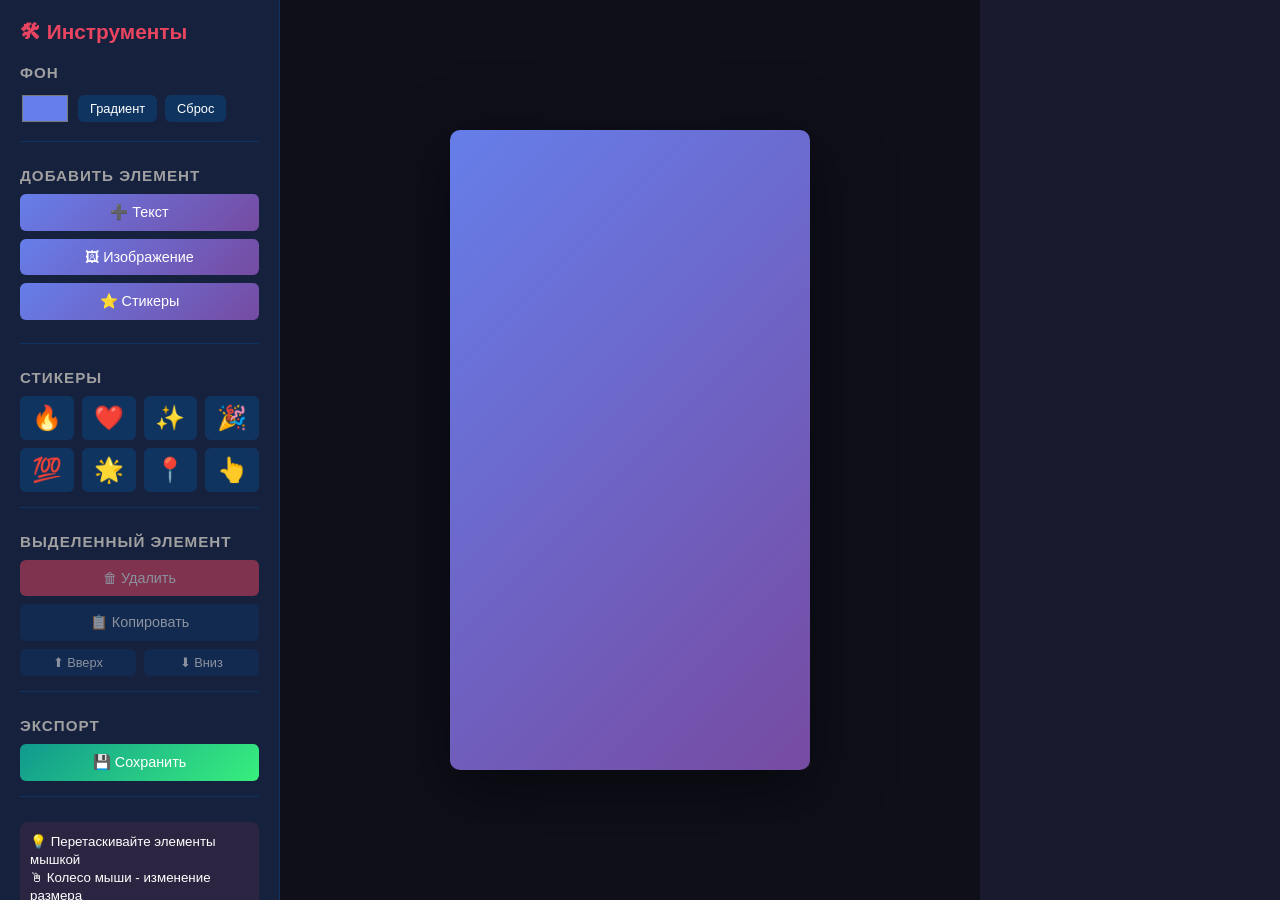
<file: instagram-story-builder/index.html>
<!DOCTYPE html>
<html lang="ru">
<head>
    <meta charset="UTF-8">
    <meta name="viewport" content="width=device-width, initial-scale=1.0">
    <title>Конструктор Instagram Stories</title>
    <link rel="stylesheet" href="styles.css">
</head>
<body>
    <div class="app-container">
        <!-- Панель инструментов -->
        <aside class="toolbar">
            <h2>🛠 Инструменты</h2>
            
            <div class="tool-section">
                <h3>Фон</h3>
                <div class="color-picker-group">
                    <input type="color" id="bgColor" value="#667eea" title="Цвет фона">
                    <button id="gradientBtn" class="btn-small">Градиент</button>
                    <button id="resetBgBtn" class="btn-small">Сброс</button>
                </div>
            </div>

            <div class="tool-section">
                <h3>Добавить элемент</h3>
                <button id="addTextBtn" class="btn-primary">➕ Текст</button>
                <button id="addImageBtn" class="btn-primary">🖼 Изображение</button>
                <button id="addStickerBtn" class="btn-primary">⭐ Стикеры</button>
                <input type="file" id="imageUpload" accept="image/*" style="display: none;">
            </div>

            <div class="tool-section">
                <h3>Стикеры</h3>
                <div class="sticker-grid">
                    <button class="sticker-btn" data-sticker="🔥">🔥</button>
                    <button class="sticker-btn" data-sticker="❤️">❤️</button>
                    <button class="sticker-btn" data-sticker="✨">✨</button>
                    <button class="sticker-btn" data-sticker="🎉">🎉</button>
                    <button class="sticker-btn" data-sticker="💯">💯</button>
                    <button class="sticker-btn" data-sticker="🌟">🌟</button>
                    <button class="sticker-btn" data-sticker="📍">📍</button>
                    <button class="sticker-btn" data-sticker="👆">👆</button>
                </div>
            </div>

            <div class="tool-section">
                <h3>Выделенный элемент</h3>
                <button id="deleteElementBtn" class="btn-danger" disabled>🗑 Удалить</button>
                <button id="duplicateElementBtn" class="btn-secondary" disabled>📋 Копировать</button>
                <div class="layer-controls">
                    <button id="bringForwardBtn" class="btn-small" disabled>⬆ Вверх</button>
                    <button id="sendBackwardBtn" class="btn-small" disabled>⬇ Вниз</button>
                </div>
            </div>

            <div class="tool-section">
                <h3>Экспорт</h3>
                <button id="exportBtn" class="btn-success">💾 Сохранить</button>
            </div>

            <div class="tool-section info">
                <p><small>💡 Перетаскивайте элементы мышкой<br>🖱 Колесо мыши - изменение размера</small></p>
            </div>
        </aside>

        <!-- Рабочая область -->
        <main class="workspace">
            <div class="canvas-container">
                <div id="storyCanvas" class="story-canvas">
                    <!-- Элементы будут добавляться сюда -->
                </div>
            </div>
        </main>

        <!-- Панель свойств -->
        <aside class="properties-panel" id="propertiesPanel" style="display: none;">
            <h2>⚙ Свойства</h2>
            
            <div class="property-group" id="textProperties">
                <h3>Текст</h3>
                <textarea id="textContent" rows="3" placeholder="Введите текст..."></textarea>
                <div class="control-row">
                    <label>Шрифт:</label>
                    <select id="fontFamily">
                        <option value="Arial">Arial</option>
                        <option value="Helvetica">Helvetica</option>
                        <option value="Times New Roman">Times New Roman</option>
                        <option value="Georgia">Georgia</option>
                        <option value="Verdana">Verdana</option>
                        <option value="Impact">Impact</option>
                        <option value="Comic Sans MS">Comic Sans MS</option>
                    </select>
                </div>
                <div class="control-row">
                    <label>Размер:</label>
                    <input type="range" id="fontSize" min="12" max="120" value="32">
                    <span id="fontSizeValue">32px</span>
                </div>
                <div class="control-row">
                    <label>Цвет:</label>
                    <input type="color" id="textColor" value="#ffffff">
                </div>
                <div class="control-row">
                    <label>Жирный:</label>
                    <input type="checkbox" id="fontWeight">
                </div>
                <div class="control-row">
                    <label>Курсив:</label>
                    <input type="checkbox" id="fontStyle">
                </div>
            </div>

            <div class="property-group" id="imageProperties">
                <h3>Изображение</h3>
                <div class="control-row">
                    <label>Прозрачность:</label>
                    <input type="range" id="imageOpacity" min="0" max="100" value="100">
                    <span id="opacityValue">100%</span>
                </div>
                <div class="control-row">
                    <label>Скругление:</label>
                    <input type="range" id="borderRadius" min="0" max="100" value="0">
                    <span id="radiusValue">0px</span>
                </div>
            </div>

            <div class="property-group" id="commonProperties">
                <h3>Общие</h3>
                <div class="control-row">
                    <label>Поворот:</label>
                    <input type="range" id="rotation" min="0" max="360" value="0">
                    <span id="rotationValue">0°</span>
                </div>
            </div>
        </aside>
    </div>

    <script src="app.js"></script>
</body>
</html>
</file>
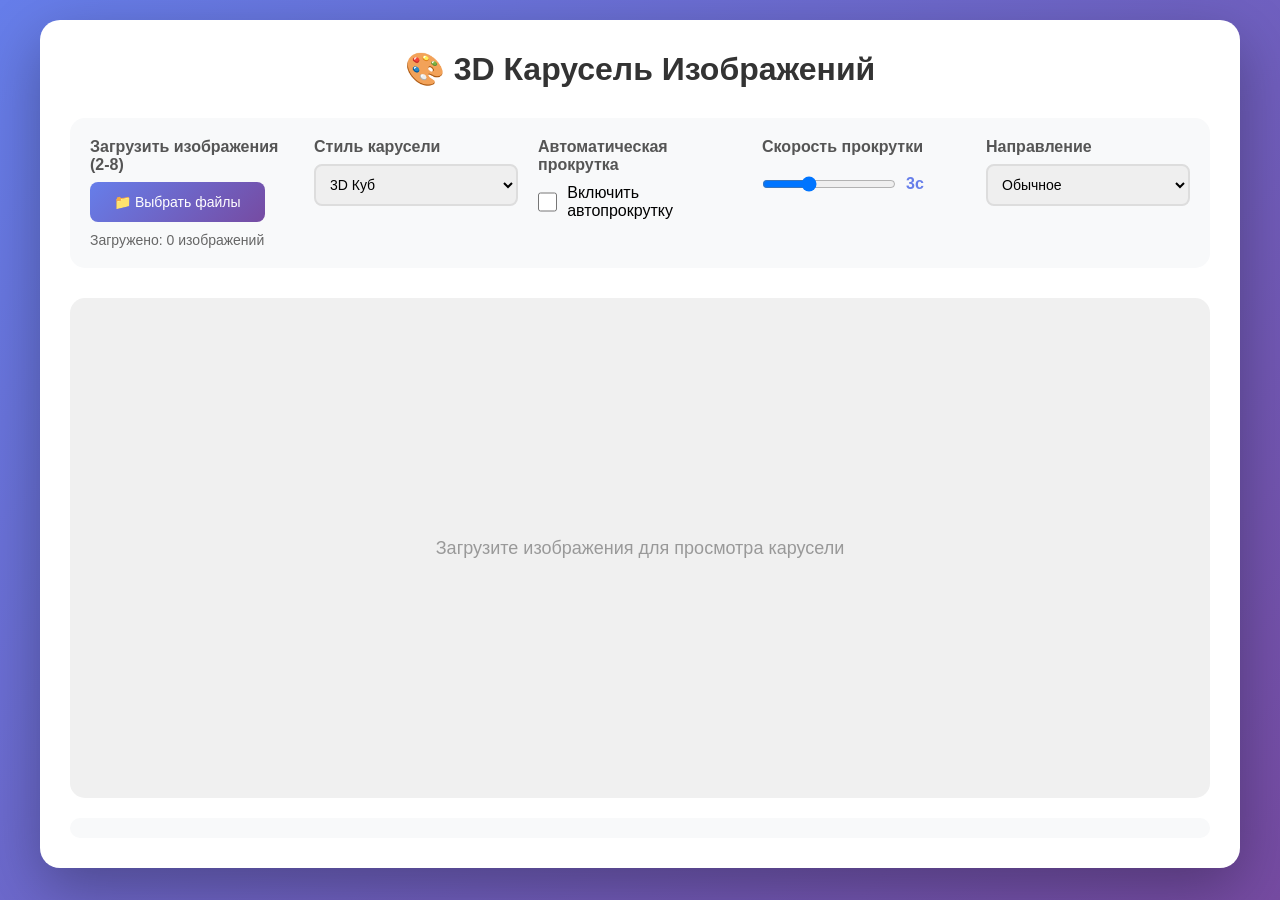
<file: carousel-3d.html>
<!DOCTYPE html>
<html lang="ru">
<head>
    <meta charset="UTF-8">
    <meta name="viewport" content="width=device-width, initial-scale=1.0">
    <title>3D Карусель - Куб и Труба</title>
    <style>
        * {
            margin: 0;
            padding: 0;
            box-sizing: border-box;
        }

        body {
            font-family: 'Segoe UI', Tahoma, Geneva, Verdana, sans-serif;
            background: linear-gradient(135deg, #667eea 0%, #764ba2 100%);
            min-height: 100vh;
            padding: 20px;
        }

        .container {
            max-width: 1200px;
            margin: 0 auto;
            background: white;
            border-radius: 20px;
            padding: 30px;
            box-shadow: 0 20px 60px rgba(0,0,0,0.3);
        }

        h1 {
            text-align: center;
            color: #333;
            margin-bottom: 30px;
            font-size: 2em;
        }

        .controls {
            display: flex;
            flex-wrap: wrap;
            gap: 20px;
            margin-bottom: 30px;
            padding: 20px;
            background: #f8f9fa;
            border-radius: 15px;
        }

        .control-group {
            flex: 1;
            min-width: 200px;
        }

        .control-group label {
            display: block;
            margin-bottom: 8px;
            font-weight: 600;
            color: #555;
        }

        .upload-btn {
            display: inline-block;
            padding: 12px 24px;
            background: linear-gradient(135deg, #667eea 0%, #764ba2 100%);
            color: white;
            border: none;
            border-radius: 8px;
            cursor: pointer;
            font-size: 14px;
            transition: transform 0.2s, box-shadow 0.2s;
        }

        .upload-btn:hover {
            transform: translateY(-2px);
            box-shadow: 0 5px 15px rgba(102, 126, 234, 0.4);
        }

        #imageInput {
            display: none;
        }

        .image-count {
            margin-top: 10px;
            color: #666;
            font-size: 14px;
        }

        select, input[type="range"] {
            width: 100%;
            padding: 10px;
            border: 2px solid #ddd;
            border-radius: 8px;
            font-size: 14px;
            transition: border-color 0.3s;
        }

        select:focus, input[type="range"]:focus {
            outline: none;
            border-color: #667eea;
        }

        .checkbox-group {
            display: flex;
            align-items: center;
            gap: 10px;
            margin-top: 10px;
        }

        .checkbox-group input[type="checkbox"] {
            width: 20px;
            height: 20px;
            cursor: pointer;
        }

        .carousel-container {
            position: relative;
            height: 500px;
            perspective: 1200px;
            overflow: hidden;
            border-radius: 15px;
            background: #f0f0f0;
            display: flex;
            align-items: center;
            justify-content: center;
        }

        .carousel-wrapper {
            position: relative;
            width: 100%;
            height: 100%;
            display: flex;
            align-items: center;
            justify-content: center;
        }

        /* Cube Style */
        .carousel-cube {
            position: relative;
            width: 300px;
            height: 400px;
            transform-style: preserve-3d;
            transition: transform 0.8s cubic-bezier(0.4, 0, 0.2, 1);
        }

        .carousel-cube .slide {
            position: absolute;
            width: 300px;
            height: 400px;
            left: 0;
            top: 0;
            transform-style: preserve-3d;
            backface-visibility: visible;
            box-shadow: 0 10px 30px rgba(0,0,0,0.3);
            border-radius: 10px;
            overflow: hidden;
        }

        .carousel-cube .slide img {
            width: 100%;
            height: 100%;
            object-fit: cover;
            border-radius: 10px;
        }

        /* Tube/Pipe Style */
        .carousel-tube {
            position: relative;
            width: 100%;
            height: 400px;
            transform-style: preserve-3d;
            transition: transform 0.8s cubic-bezier(0.4, 0, 0.2, 1);
        }

        .carousel-tube .slide {
            position: absolute;
            width: 280px;
            height: 380px;
            left: 50%;
            top: 50%;
            margin-left: -140px;
            margin-top: -190px;
            transform-style: preserve-3d;
            backface-visibility: hidden;
            box-shadow: 0 10px 30px rgba(0,0,0,0.3);
            border-radius: 10px;
            overflow: hidden;
        }

        .carousel-tube .slide img {
            width: 100%;
            height: 100%;
            object-fit: cover;
            border-radius: 10px;
        }

        .nav-btn {
            position: absolute;
            top: 50%;
            transform: translateY(-50%);
            width: 50px;
            height: 50px;
            background: rgba(255,255,255,0.9);
            border: none;
            border-radius: 50%;
            cursor: pointer;
            font-size: 24px;
            color: #667eea;
            transition: all 0.3s;
            z-index: 100;
            box-shadow: 0 5px 15px rgba(0,0,0,0.2);
        }

        .nav-btn:hover {
            background: white;
            transform: translateY(-50%) scale(1.1);
            box-shadow: 0 8px 20px rgba(0,0,0,0.3);
        }

        .nav-btn.prev {
            left: 20px;
        }

        .nav-btn.next {
            right: 20px;
        }

        .indicators {
            position: absolute;
            bottom: 20px;
            left: 50%;
            transform: translateX(-50%);
            display: flex;
            gap: 10px;
            z-index: 100;
        }

        .indicator {
            width: 12px;
            height: 12px;
            border-radius: 50%;
            background: rgba(255,255,255,0.5);
            cursor: pointer;
            transition: all 0.3s;
        }

        .indicator.active {
            background: #667eea;
            transform: scale(1.2);
        }

        .thumbnails {
            display: flex;
            gap: 10px;
            margin-top: 20px;
            overflow-x: auto;
            padding: 10px;
            background: #f8f9fa;
            border-radius: 10px;
        }

        .thumbnail {
            width: 80px;
            height: 80px;
            border-radius: 8px;
            cursor: pointer;
            transition: all 0.3s;
            border: 3px solid transparent;
            object-fit: cover;
            flex-shrink: 0;
        }

        .thumbnail:hover {
            transform: scale(1.05);
        }

        .thumbnail.active {
            border-color: #667eea;
            transform: scale(1.1);
        }

        .speed-control {
            display: flex;
            align-items: center;
            gap: 10px;
        }

        .speed-value {
            min-width: 60px;
            font-weight: 600;
            color: #667eea;
        }

        .empty-state {
            text-align: center;
            color: #999;
            font-size: 18px;
            padding: 50px;
        }

        @media (max-width: 768px) {
            .carousel-cube,
            .carousel-cube .slide {
                width: 250px;
                height: 350px;
            }
            
            .carousel-tube .slide {
                width: 230px;
                height: 330px;
                margin-left: -115px;
                margin-top: -165px;
            }
            
            .carousel-container {
                height: 450px;
            }
        }
    </style>
</head>
<body>
    <div class="container">
        <h1>🎨 3D Карусель Изображений</h1>
        
        <div class="controls">
            <div class="control-group">
                <label>Загрузить изображения (2-8)</label>
                <button class="upload-btn" onclick="document.getElementById('imageInput').click()">
                    📁 Выбрать файлы
                </button>
                <input type="file" id="imageInput" multiple accept="image/*" onchange="handleImageUpload(event)">
                <div class="image-count" id="imageCount">Загружено: 0 изображений</div>
            </div>

            <div class="control-group">
                <label>Стиль карусели</label>
                <select id="carouselStyle" onchange="updateCarousel()">
                    <option value="cube">3D Куб</option>
                    <option value="tube">Труба/Цилиндр</option>
                </select>
            </div>

            <div class="control-group">
                <label>Автоматическая прокрутка</label>
                <div class="checkbox-group">
                    <input type="checkbox" id="autoScroll" onchange="toggleAutoScroll()">
                    <span>Включить автопрокрутку</span>
                </div>
            </div>

            <div class="control-group">
                <label>Скорость прокрутки</label>
                <div class="speed-control">
                    <input type="range" id="scrollSpeed" min="1000" max="8000" value="3000" step="500" onchange="updateSpeed()">
                    <span class="speed-value" id="speedValue">3с</span>
                </div>
            </div>

            <div class="control-group">
                <label>Направление</label>
                <select id="scrollDirection" onchange="updateCarousel()">
                    <option value="normal">Обычное</option>
                    <option value="reverse">Обратное</option>
                </select>
            </div>
        </div>

        <div class="carousel-container" id="carouselContainer">
            <div class="empty-state" id="emptyState">
                Загрузите изображения для просмотра карусели
            </div>
            <div class="carousel-wrapper" id="carouselWrapper" style="display: none;">
                <button class="nav-btn prev" onclick="navigate(-1)">❮</button>
                <div id="carousel"></div>
                <button class="nav-btn next" onclick="navigate(1)">❯</button>
                <div class="indicators" id="indicators"></div>
            </div>
        </div>

        <div class="thumbnails" id="thumbnails"></div>
    </div>

    <script>
        let images = [];
        let currentIndex = 0;
        let autoScrollInterval = null;
        let currentStyle = 'cube';
        let isPaused = false;

        function handleImageUpload(event) {
            const files = Array.from(event.target.files).slice(0, 8);
            
            if (files.length < 2) {
                alert('Пожалуйста, загрузите минимум 2 изображения');
                return;
            }

            images = [];
            const promises = files.map(file => {
                return new Promise((resolve) => {
                    const reader = new FileReader();
                    reader.onload = (e) => {
                        resolve(e.target.result);
                    };
                    reader.readAsDataURL(file);
                });
            });

            Promise.all(promises).then(loadedImages => {
                images = loadedImages;
                document.getElementById('imageCount').textContent = `Загружено: ${images.length} изображений`;
                document.getElementById('emptyState').style.display = 'none';
                document.getElementById('carouselWrapper').style.display = 'flex';
                updateCarousel();
                createThumbnails();
            });
        }

        function createThumbnails() {
            const thumbnailsContainer = document.getElementById('thumbnails');
            thumbnailsContainer.innerHTML = '';
            
            images.forEach((img, index) => {
                const thumbnail = document.createElement('img');
                thumbnail.src = img;
                thumbnail.className = 'thumbnail' + (index === currentIndex ? ' active' : '');
                thumbnail.onclick = () => goToSlide(index);
                thumbnailsContainer.appendChild(thumbnail);
            });
        }

        function updateThumbnails() {
            const thumbnails = document.querySelectorAll('.thumbnail');
            thumbnails.forEach((thumb, index) => {
                thumb.classList.toggle('active', index === currentIndex);
            });
        }

        function updateCarousel() {
            if (images.length === 0) return;

            currentStyle = document.getElementById('carouselStyle').value;
            const direction = document.getElementById('scrollDirection').value;
            const carousel = document.getElementById('carousel');
            const indicators = document.getElementById('indicators');
            
            // Clear previous content
            carousel.innerHTML = '';
            indicators.innerHTML = '';
            
            // Create slides based on style
            if (currentStyle === 'cube') {
                createCube(carousel);
            } else if (currentStyle === 'tube') {
                createTube(carousel);
            }
            
            // Create indicators
            images.forEach((_, index) => {
                const indicator = document.createElement('div');
                indicator.className = 'indicator' + (index === currentIndex ? ' active' : '');
                indicator.onclick = () => goToSlide(index);
                indicators.appendChild(indicator);
            });
            
            updateIndicators();
            applyTransform();
        }

        function createCube(carousel) {
            carousel.className = 'carousel-cube';
            const angleStep = 360 / images.length;
            
            images.forEach((img, index) => {
                const slide = document.createElement('div');
                slide.className = 'slide';
                
                const rotationY = angleStep * index;
                const translateZ = Math.round(300 / (2 * Math.tan(Math.PI / images.length)));
                
                slide.style.transform = `rotateY(${rotationY}deg) translateZ(${translateZ}px)`;
                
                const image = document.createElement('img');
                image.src = img;
                slide.appendChild(image);
                
                carousel.appendChild(slide);
            });
        }

        function createTube(carousel) {
            carousel.className = 'carousel-tube';
            const angleStep = 360 / images.length;
            const radius = 500; // Fixed radius for tube effect
            
            images.forEach((img, index) => {
                const slide = document.createElement('div');
                slide.className = 'slide';
                
                const rotationY = angleStep * index;
                
                slide.style.transform = `rotateY(${rotationY}deg) translateZ(${radius}px)`;
                
                const image = document.createElement('img');
                image.src = img;
                slide.appendChild(image);
                
                carousel.appendChild(slide);
            });
        }

        function applyTransform() {
            const carousel = document.getElementById('carousel');
            const direction = document.getElementById('scrollDirection').value;
            const angleStep = 360 / images.length;
            
            if (currentStyle === 'cube') {
                const rotateAngle = -currentIndex * angleStep;
                carousel.style.transform = `rotateY(${rotateAngle}deg)`;
            } else if (currentStyle === 'tube') {
                const rotateAngle = -currentIndex * angleStep;
                carousel.style.transform = `rotateY(${rotateAngle}deg)`;
            }
        }

        function updateIndicators() {
            const indicators = document.querySelectorAll('.indicator');
            indicators.forEach((indicator, index) => {
                indicator.classList.toggle('active', index === currentIndex);
            });
        }

        function navigate(direction) {
            if (images.length === 0) return;
            
            currentIndex += direction;
            
            if (currentIndex >= images.length) {
                currentIndex = 0;
            } else if (currentIndex < 0) {
                currentIndex = images.length - 1;
            }
            
            applyTransform();
            updateIndicators();
            updateThumbnails();
        }

        function goToSlide(index) {
            currentIndex = index;
            applyTransform();
            updateIndicators();
            updateThumbnails();
        }

        function toggleAutoScroll() {
            const autoScroll = document.getElementById('autoScroll').checked;
            
            if (autoScroll) {
                startAutoScroll();
            } else {
                stopAutoScroll();
            }
        }

        function startAutoScroll() {
            stopAutoScroll();
            
            const speed = parseInt(document.getElementById('scrollSpeed').value);
            const direction = document.getElementById('scrollDirection').value;
            const step = direction === 'reverse' ? -1 : 1;
            
            autoScrollInterval = setInterval(() => {
                if (!isPaused) {
                    navigate(step);
                }
            }, speed);
        }

        function stopAutoScroll() {
            if (autoScrollInterval) {
                clearInterval(autoScrollInterval);
                autoScrollInterval = null;
            }
        }

        function updateSpeed() {
            const speed = document.getElementById('scrollSpeed').value;
            document.getElementById('speedValue').textContent = (speed / 1000) + 'с';
            
            if (document.getElementById('autoScroll').checked) {
                startAutoScroll();
            }
        }

        // Pause on hover
        document.getElementById('carouselContainer').addEventListener('mouseenter', () => {
            isPaused = true;
        });

        document.getElementById('carouselContainer').addEventListener('mouseleave', () => {
            isPaused = false;
        });

        // Keyboard navigation
        document.addEventListener('keydown', (e) => {
            if (e.key === 'ArrowLeft') {
                navigate(-1);
            } else if (e.key === 'ArrowRight') {
                navigate(1);
            }
        });

        // Initialize with some demo functionality
        console.log('3D Carousel Ready! Upload 2-8 images to get started.');
    </script>
</body>
</html>
</file>
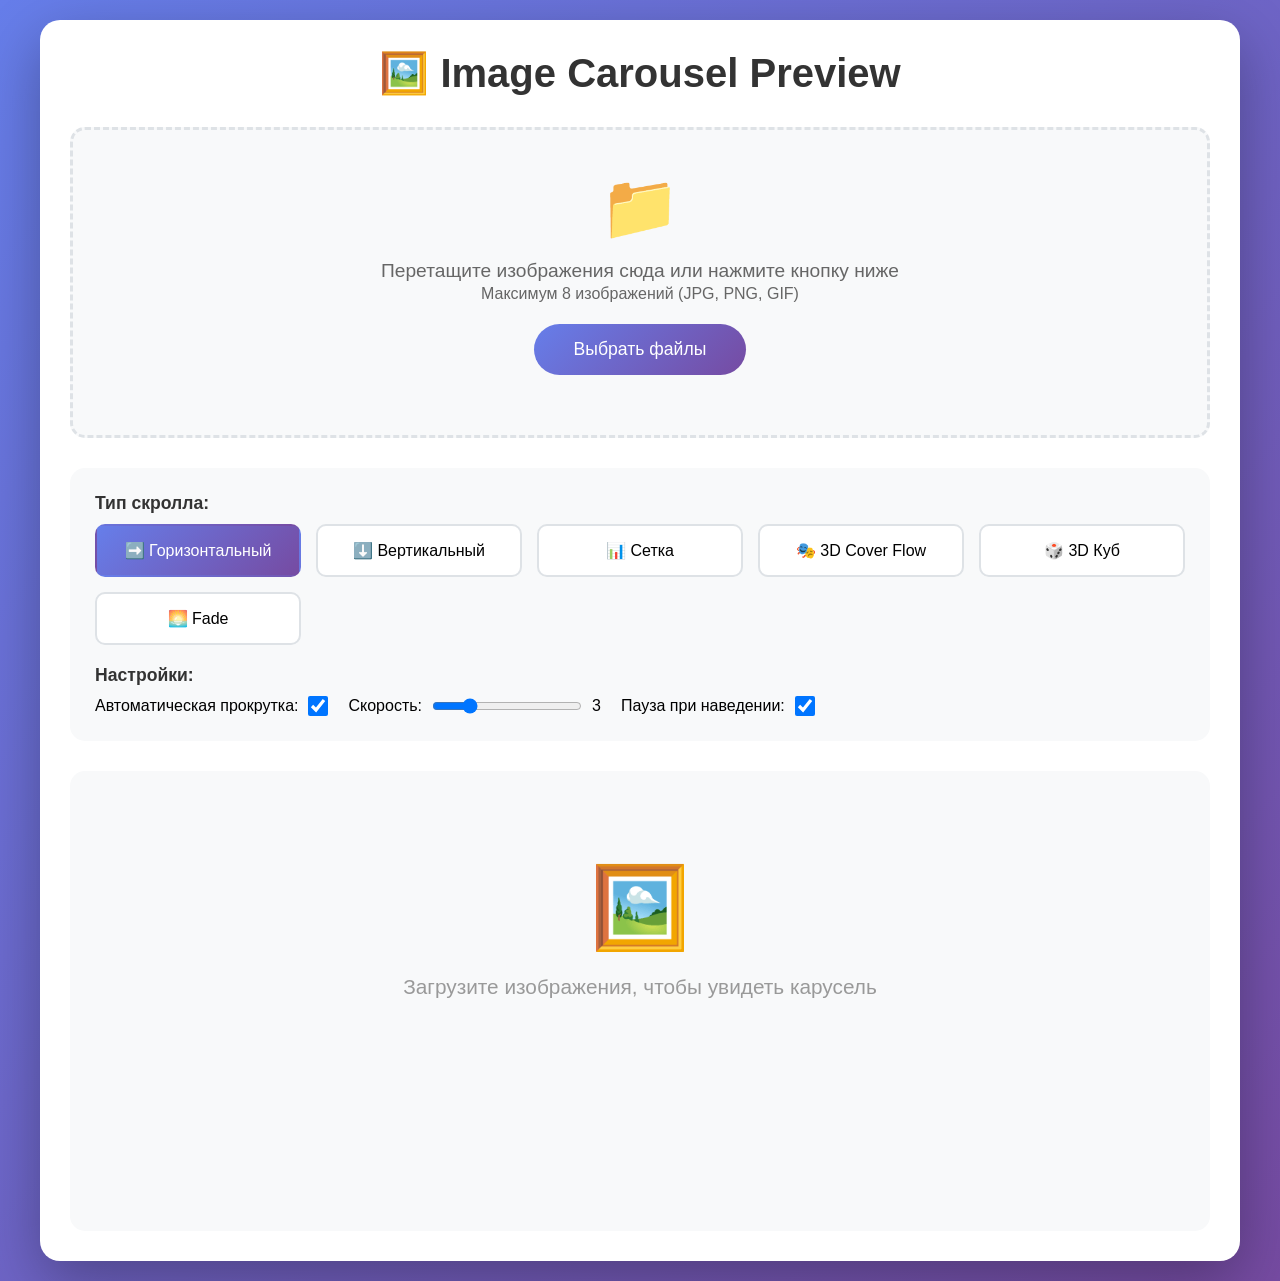
<file: carousel.html>
<!DOCTYPE html>
<html lang="ru">
<head>
    <meta charset="UTF-8">
    <meta name="viewport" content="width=device-width, initial-scale=1.0">
    <title>Image Carousel Preview</title>
    <style>
        * {
            margin: 0;
            padding: 0;
            box-sizing: border-box;
        }

        body {
            font-family: 'Segoe UI', Tahoma, Geneva, Verdana, sans-serif;
            background: linear-gradient(135deg, #667eea 0%, #764ba2 100%);
            min-height: 100vh;
            padding: 20px;
        }

        .container {
            max-width: 1200px;
            margin: 0 auto;
            background: white;
            border-radius: 20px;
            padding: 30px;
            box-shadow: 0 20px 60px rgba(0,0,0,0.3);
        }

        h1 {
            text-align: center;
            color: #333;
            margin-bottom: 30px;
            font-size: 2.5em;
        }

        .upload-section {
            background: #f8f9fa;
            border: 3px dashed #dee2e6;
            border-radius: 15px;
            padding: 40px;
            text-align: center;
            margin-bottom: 30px;
            transition: all 0.3s ease;
        }

        .upload-section:hover {
            border-color: #667eea;
            background: #f0f2ff;
        }

        .upload-section.dragover {
            border-color: #764ba2;
            background: #e8ebff;
            transform: scale(1.02);
        }

        .upload-icon {
            font-size: 4em;
            margin-bottom: 15px;
        }

        .upload-text {
            font-size: 1.2em;
            color: #666;
            margin-bottom: 20px;
        }

        #fileInput {
            display: none;
        }

        .upload-btn {
            background: linear-gradient(135deg, #667eea 0%, #764ba2 100%);
            color: white;
            border: none;
            padding: 15px 40px;
            font-size: 1.1em;
            border-radius: 50px;
            cursor: pointer;
            transition: transform 0.3s ease, box-shadow 0.3s ease;
        }

        .upload-btn:hover {
            transform: translateY(-2px);
            box-shadow: 0 10px 30px rgba(102, 126, 234, 0.4);
        }

        .image-preview {
            display: grid;
            grid-template-columns: repeat(auto-fill, minmax(150px, 1fr));
            gap: 15px;
            margin-top: 20px;
        }

        .preview-item {
            position: relative;
            border-radius: 10px;
            overflow: hidden;
            aspect-ratio: 1;
            box-shadow: 0 5px 15px rgba(0,0,0,0.2);
        }

        .preview-item img {
            width: 100%;
            height: 100%;
            object-fit: cover;
        }

        .remove-btn {
            position: absolute;
            top: 5px;
            right: 5px;
            background: rgba(255, 0, 0, 0.8);
            color: white;
            border: none;
            width: 30px;
            height: 30px;
            border-radius: 50%;
            cursor: pointer;
            font-size: 1.2em;
            display: flex;
            align-items: center;
            justify-content: center;
            transition: all 0.3s ease;
        }

        .remove-btn:hover {
            background: red;
            transform: scale(1.1);
        }

        .controls {
            background: #f8f9fa;
            border-radius: 15px;
            padding: 25px;
            margin-bottom: 30px;
        }

        .control-group {
            margin-bottom: 20px;
        }

        .control-group:last-child {
            margin-bottom: 0;
        }

        .control-label {
            font-weight: bold;
            color: #333;
            margin-bottom: 10px;
            display: block;
            font-size: 1.1em;
        }

        .scroll-options {
            display: grid;
            grid-template-columns: repeat(auto-fit, minmax(200px, 1fr));
            gap: 15px;
        }

        .option-btn {
            background: white;
            border: 2px solid #dee2e6;
            padding: 15px;
            border-radius: 10px;
            cursor: pointer;
            transition: all 0.3s ease;
            font-size: 1em;
            text-align: center;
        }

        .option-btn:hover {
            border-color: #667eea;
            transform: translateY(-2px);
        }

        .option-btn.active {
            background: linear-gradient(135deg, #667eea 0%, #764ba2 100%);
            color: white;
            border-color: transparent;
        }

        .settings-row {
            display: flex;
            gap: 20px;
            flex-wrap: wrap;
            align-items: center;
        }

        .setting-item {
            display: flex;
            align-items: center;
            gap: 10px;
        }

        .setting-item input[type="range"] {
            width: 150px;
        }

        .setting-item input[type="checkbox"] {
            width: 20px;
            height: 20px;
        }

        .carousel-container {
            background: #f8f9fa;
            border-radius: 15px;
            padding: 30px;
            overflow: hidden;
        }

        .carousel-wrapper {
            position: relative;
            width: 100%;
            height: 400px;
            overflow: hidden;
        }

        /* Horizontal Scroll */
        .carousel-horizontal {
            display: flex;
            gap: 20px;
            height: 100%;
            overflow-x: auto;
            scroll-behavior: smooth;
            scrollbar-width: thin;
            padding: 10px 0;
        }

        .carousel-horizontal::-webkit-scrollbar {
            height: 8px;
        }

        .carousel-horizontal::-webkit-scrollbar-track {
            background: #e0e0e0;
            border-radius: 10px;
        }

        .carousel-horizontal::-webkit-scrollbar-thumb {
            background: linear-gradient(135deg, #667eea 0%, #764ba2 100%);
            border-radius: 10px;
        }

        .carousel-item {
            flex-shrink: 0;
            width: 300px;
            height: 100%;
            border-radius: 15px;
            overflow: hidden;
            box-shadow: 0 10px 30px rgba(0,0,0,0.3);
            transition: transform 0.3s ease;
        }

        .carousel-item:hover {
            transform: scale(1.05);
        }

        .carousel-item img {
            width: 100%;
            height: 100%;
            object-fit: cover;
        }

        /* Vertical Scroll */
        .carousel-vertical {
            display: flex;
            flex-direction: column;
            gap: 20px;
            height: 100%;
            overflow-y: auto;
            scroll-behavior: smooth;
            scrollbar-width: thin;
            padding: 0 10px;
        }

        .carousel-vertical::-webkit-scrollbar {
            width: 8px;
        }

        .carousel-vertical::-webkit-scrollbar-track {
            background: #e0e0e0;
            border-radius: 10px;
        }

        .carousel-vertical::-webkit-scrollbar-thumb {
            background: linear-gradient(135deg, #667eea 0%, #764ba2 100%);
            border-radius: 10px;
        }

        /* Grid Scroll */
        .carousel-grid {
            display: grid;
            grid-template-columns: repeat(auto-fill, minmax(250px, 1fr));
            gap: 20px;
            height: 100%;
            overflow-y: auto;
            scroll-behavior: smooth;
            padding: 10px;
        }

        .carousel-grid .carousel-item {
            width: 100%;
            height: 250px;
        }

        /* 3D Cover Flow */
        .carousel-coverflow {
            position: relative;
            width: 100%;
            height: 100%;
            perspective: 1000px;
            overflow: hidden;
        }

        .coverflow-container {
            position: relative;
            width: 100%;
            height: 100%;
            transform-style: preserve-3d;
        }

        .coverflow-item {
            position: absolute;
            width: 300px;
            height: 350px;
            left: 50%;
            top: 50%;
            transform: translate(-50%, -50%);
            transition: all 0.5s ease;
            border-radius: 15px;
            overflow: hidden;
            box-shadow: 0 15px 40px rgba(0,0,0,0.4);
        }

        .coverflow-item img {
            width: 100%;
            height: 100%;
            object-fit: cover;
        }

        /* Cube 3D */
        .carousel-cube {
            position: relative;
            width: 100%;
            height: 100%;
            perspective: 1200px;
            overflow: hidden;
        }

        .cube-container {
            position: relative;
            width: 100%;
            height: 100%;
            transform-style: preserve-3d;
            animation: rotateCube 20s infinite linear;
        }

        @keyframes rotateCube {
            from { transform: rotateY(0deg); }
            to { transform: rotateY(360deg); }
        }

        .cube-item {
            position: absolute;
            width: 300px;
            height: 350px;
            left: 50%;
            top: 50%;
            transform-origin: center center;
            border-radius: 15px;
            overflow: hidden;
            box-shadow: 0 10px 30px rgba(0,0,0,0.3);
            backface-visibility: visible;
        }

        .cube-item img {
            width: 100%;
            height: 100%;
            object-fit: cover;
        }

        /* Fade Carousel */
        .carousel-fade {
            position: relative;
            width: 100%;
            height: 100%;
        }

        .fade-item {
            position: absolute;
            width: 100%;
            height: 100%;
            opacity: 0;
            transition: opacity 1s ease-in-out;
            border-radius: 15px;
            overflow: hidden;
        }

        .fade-item.active {
            opacity: 1;
        }

        .fade-item img {
            width: 100%;
            height: 100%;
            object-fit: cover;
        }

        /* Navigation Buttons */
        .nav-btn {
            position: absolute;
            top: 50%;
            transform: translateY(-50%);
            background: rgba(255, 255, 255, 0.9);
            border: none;
            width: 50px;
            height: 50px;
            border-radius: 50%;
            cursor: pointer;
            font-size: 1.5em;
            color: #333;
            box-shadow: 0 5px 20px rgba(0,0,0,0.3);
            transition: all 0.3s ease;
            z-index: 10;
        }

        .nav-btn:hover {
            background: white;
            transform: translateY(-50%) scale(1.1);
        }

        .nav-prev {
            left: 20px;
        }

        .nav-next {
            right: 20px;
        }

        .empty-state {
            text-align: center;
            padding: 60px 20px;
            color: #999;
        }

        .empty-state-icon {
            font-size: 5em;
            margin-bottom: 20px;
        }

        .empty-state-text {
            font-size: 1.3em;
        }

        @media (max-width: 768px) {
            .container {
                padding: 20px;
            }

            h1 {
                font-size: 1.8em;
            }

            .carousel-wrapper {
                height: 300px;
            }

            .carousel-item {
                width: 250px;
            }

            .coverflow-item,
            .cube-item {
                width: 250px;
                height: 300px;
            }
        }
    </style>
</head>
<body>
    <div class="container">
        <h1>🖼️ Image Carousel Preview</h1>

        <!-- Upload Section -->
        <div class="upload-section" id="uploadSection">
            <div class="upload-icon">📁</div>
            <div class="upload-text">
                Перетащите изображения сюда или нажмите кнопку ниже
                <br>
                <small>Максимум 8 изображений (JPG, PNG, GIF)</small>
            </div>
            <button class="upload-btn" onclick="document.getElementById('fileInput').click()">
                Выбрать файлы
            </button>
            <input type="file" id="fileInput" multiple accept="image/*">
            
            <div class="image-preview" id="imagePreview"></div>
        </div>

        <!-- Controls Section -->
        <div class="controls">
            <div class="control-group">
                <label class="control-label">Тип скролла:</label>
                <div class="scroll-options">
                    <button class="option-btn active" data-type="horizontal">➡️ Горизонтальный</button>
                    <button class="option-btn" data-type="vertical">⬇️ Вертикальный</button>
                    <button class="option-btn" data-type="grid">📊 Сетка</button>
                    <button class="option-btn" data-type="coverflow">🎭 3D Cover Flow</button>
                    <button class="option-btn" data-type="cube">🎲 3D Куб</button>
                    <button class="option-btn" data-type="fade">🌅 Fade</button>
                </div>
            </div>

            <div class="control-group">
                <label class="control-label">Настройки:</label>
                <div class="settings-row">
                    <div class="setting-item">
                        <label>Автоматическая прокрутка:</label>
                        <input type="checkbox" id="autoPlay" checked>
                    </div>
                    <div class="setting-item">
                        <label>Скорость:</label>
                        <input type="range" id="speed" min="1" max="10" value="3">
                        <span id="speedValue">3</span>
                    </div>
                    <div class="setting-item">
                        <label>Пауза при наведении:</label>
                        <input type="checkbox" id="pauseOnHover" checked>
                    </div>
                </div>
            </div>
        </div>

        <!-- Carousel Container -->
        <div class="carousel-container">
            <div class="carousel-wrapper" id="carouselWrapper">
                <div class="empty-state" id="emptyState">
                    <div class="empty-state-icon">🖼️</div>
                    <div class="empty-state-text">
                        Загрузите изображения, чтобы увидеть карусель
                    </div>
                </div>
            </div>
        </div>
    </div>

    <script>
        let images = [];
        let currentType = 'horizontal';
        let autoPlayInterval = null;
        let currentIndex = 0;

        const uploadSection = document.getElementById('uploadSection');
        const fileInput = document.getElementById('fileInput');
        const imagePreview = document.getElementById('imagePreview');
        const carouselWrapper = document.getElementById('carouselWrapper');
        const emptyState = document.getElementById('emptyState');
        const autoPlayCheckbox = document.getElementById('autoPlay');
        const speedRange = document.getElementById('speed');
        const speedValue = document.getElementById('speedValue');
        const pauseOnHoverCheckbox = document.getElementById('pauseOnHover');
        const optionBtns = document.querySelectorAll('.option-btn');

        // Drag and Drop
        uploadSection.addEventListener('dragover', (e) => {
            e.preventDefault();
            uploadSection.classList.add('dragover');
        });

        uploadSection.addEventListener('dragleave', () => {
            uploadSection.classList.remove('dragover');
        });

        uploadSection.addEventListener('drop', (e) => {
            e.preventDefault();
            uploadSection.classList.remove('dragover');
            handleFiles(e.dataTransfer.files);
        });

        fileInput.addEventListener('change', (e) => {
            handleFiles(e.target.files);
        });

        function handleFiles(files) {
            const newFiles = Array.from(files).filter(file => file.type.startsWith('image/'));
            
            if (images.length + newFiles.length > 8) {
                alert('Можно загрузить максимум 8 изображений!');
                return;
            }

            newFiles.forEach(file => {
                const reader = new FileReader();
                reader.onload = (e) => {
                    images.push(e.target.result);
                    updatePreview();
                    updateCarousel();
                };
                reader.readAsDataURL(file);
            });

            fileInput.value = '';
        }

        function removeImage(index) {
            images.splice(index, 1);
            updatePreview();
            updateCarousel();
        }

        function updatePreview() {
            imagePreview.innerHTML = '';
            images.forEach((img, index) => {
                const item = document.createElement('div');
                item.className = 'preview-item';
                item.innerHTML = `
                    <img src="${img}" alt="Preview ${index + 1}">
                    <button class="remove-btn" onclick="removeImage(${index})">×</button>
                `;
                imagePreview.appendChild(item);
            });
        }

        function updateCarousel() {
            if (images.length === 0) {
                carouselWrapper.innerHTML = `
                    <div class="empty-state" id="emptyState">
                        <div class="empty-state-icon">🖼️</div>
                        <div class="empty-state-text">
                            Загрузите изображения, чтобы увидеть карусель
                        </div>
                    </div>
                `;
                stopAutoPlay();
                return;
            }

            renderCarousel();
            
            if (autoPlayCheckbox.checked && currentType !== 'grid') {
                startAutoPlay();
            }
        }

        function renderCarousel() {
            let html = '';

            switch(currentType) {
                case 'horizontal':
                    html = `
                        <div class="carousel-horizontal" id="carouselContent">
                            ${images.map((img, i) => `
                                <div class="carousel-item">
                                    <img src="${img}" alt="Image ${i + 1}">
                                </div>
                            `).join('')}
                        </div>
                        <button class="nav-btn nav-prev" onclick="scrollHorizontal(-1)">❮</button>
                        <button class="nav-btn nav-next" onclick="scrollHorizontal(1)">❯</button>
                    `;
                    break;

                case 'vertical':
                    html = `
                        <div class="carousel-vertical" id="carouselContent">
                            ${images.map((img, i) => `
                                <div class="carousel-item">
                                    <img src="${img}" alt="Image ${i + 1}">
                                </div>
                            `).join('')}
                        </div>
                    `;
                    break;

                case 'grid':
                    html = `
                        <div class="carousel-grid" id="carouselContent">
                            ${images.map((img, i) => `
                                <div class="carousel-item">
                                    <img src="${img}" alt="Image ${i + 1}">
                                </div>
                            `).join('')}
                        </div>
                    `;
                    break;

                case 'coverflow':
                    html = `
                        <div class="carousel-coverflow" id="carouselContent">
                            <div class="coverflow-container" id="coverflowContainer">
                                ${images.map((img, i) => `
                                    <div class="coverflow-item" data-index="${i}">
                                        <img src="${img}" alt="Image ${i + 1}">
                                    </div>
                                `).join('')}
                            </div>
                        </div>
                    `;
                    setTimeout(updateCoverflow, 100);
                    break;

                case 'cube':
                    const angleStep = 360 / images.length;
                    const radius = 400;
                    html = `
                        <div class="carousel-cube" id="carouselContent">
                            <div class="cube-container" id="cubeContainer">
                                ${images.map((img, i) => {
                                    const angle = angleStep * i;
                                    return `
                                        <div class="cube-item" style="transform: rotateY(${angle}deg) translateZ(${radius}px);">
                                            <img src="${img}" alt="Image ${i + 1}">
                                        </div>
                                    `;
                                }).join('')}
                            </div>
                        </div>
                    `;
                    break;

                case 'fade':
                    html = `
                        <div class="carousel-fade" id="carouselContent">
                            ${images.map((img, i) => `
                                <div class="fade-item ${i === 0 ? 'active' : ''}">
                                    <img src="${img}" alt="Image ${i + 1}">
                                </div>
                            `).join('')}
                        </div>
                    `;
                    break;
            }

            carouselWrapper.innerHTML = html;
            setupEventListeners();
        }

        function setupEventListeners() {
            const carouselContent = document.getElementById('carouselContent');
            if (!carouselContent) return;

            if (pauseOnHoverCheckbox.checked) {
                carouselContent.addEventListener('mouseenter', () => {
                    if (autoPlayCheckbox.checked) {
                        stopAutoPlay();
                    }
                });

                carouselContent.addEventListener('mouseleave', () => {
                    if (autoPlayCheckbox.checked && currentType !== 'grid') {
                        startAutoPlay();
                    }
                });
            }
        }

        function scrollHorizontal(direction) {
            const carousel = document.getElementById('carouselContent');
            if (!carousel) return;

            const scrollAmount = 320;
            carousel.scrollBy({
                left: direction * scrollAmount,
                behavior: 'smooth'
            });
        }

        function updateCoverflow() {
            const container = document.getElementById('coverflowContainer');
            if (!container) return;

            const items = container.querySelectorAll('.coverflow-item');
            const centerX = container.offsetWidth / 2;
            const centerY = container.offsetHeight / 2;

            items.forEach((item, index) => {
                const offset = index - currentIndex;
                const position = offset * 200;
                const rotateY = offset * -30;
                const scale = Math.max(0.6, 1 - Math.abs(offset) * 0.2);
                const zIndex = items.length - Math.abs(offset);

                item.style.transform = `translateX(${position}px) scale(${scale}) rotateY(${rotateY}deg)`;
                item.style.zIndex = zIndex;
            });
        }

        function startAutoPlay() {
            stopAutoPlay();
            
            const speed = 11 - parseInt(speedRange.value);
            const interval = speed * 1000;

            if (currentType === 'fade') {
                autoPlayInterval = setInterval(() => {
                    const items = document.querySelectorAll('.fade-item');
                    if (items.length === 0) return;

                    items[currentIndex].classList.remove('active');
                    currentIndex = (currentIndex + 1) % items.length;
                    items[currentIndex].classList.add('active');
                }, interval);
            } else if (currentType === 'coverflow') {
                autoPlayInterval = setInterval(() => {
                    currentIndex = (currentIndex + 1) % images.length;
                    updateCoverflow();
                }, interval);
            } else if (currentType === 'horizontal') {
                autoPlayInterval = setInterval(() => {
                    scrollHorizontal(1);
                }, interval);
            }
        }

        function stopAutoPlay() {
            if (autoPlayInterval) {
                clearInterval(autoPlayInterval);
                autoPlayInterval = null;
            }
        }

        // Event Listeners for Controls
        optionBtns.forEach(btn => {
            btn.addEventListener('click', () => {
                optionBtns.forEach(b => b.classList.remove('active'));
                btn.classList.add('active');
                currentType = btn.dataset.type;
                currentIndex = 0;
                updateCarousel();
            });
        });

        autoPlayCheckbox.addEventListener('change', () => {
            if (autoPlayCheckbox.checked && images.length > 0 && currentType !== 'grid') {
                startAutoPlay();
            } else {
                stopAutoPlay();
            }
        });

        speedRange.addEventListener('input', () => {
            speedValue.textContent = speedRange.value;
            if (autoPlayCheckbox.checked && images.length > 0 && currentType !== 'grid') {
                startAutoPlay();
            }
        });

        pauseOnHoverCheckbox.addEventListener('change', () => {
            setupEventListeners();
        });

        // Keyboard navigation
        document.addEventListener('keydown', (e) => {
            if (currentType === 'coverflow') {
                if (e.key === 'ArrowLeft') {
                    currentIndex = Math.max(0, currentIndex - 1);
                    updateCoverflow();
                } else if (e.key === 'ArrowRight') {
                    currentIndex = Math.min(images.length - 1, currentIndex + 1);
                    updateCoverflow();
                }
            }
        });
    </script>
</body>
</html>
</file>
<file: instagram-story-builder/styles.css>
* {
    margin: 0;
    padding: 0;
    box-sizing: border-box;
}

body {
    font-family: 'Segoe UI', Tahoma, Geneva, Verdana, sans-serif;
    background: #1a1a2e;
    color: #fff;
    height: 100vh;
    overflow: hidden;
}

.app-container {
    display: grid;
    grid-template-columns: 280px 1fr 300px;
    height: 100vh;
    gap: 0;
}

/* Toolbar */
.toolbar {
    background: #16213e;
    padding: 20px;
    overflow-y: auto;
    border-right: 1px solid #0f3460;
}

.toolbar h2 {
    font-size: 1.3em;
    margin-bottom: 20px;
    color: #e94560;
}

.toolbar h3 {
    font-size: 0.95em;
    margin: 15px 0 10px;
    color: #a0a0a0;
    text-transform: uppercase;
    letter-spacing: 1px;
}

.tool-section {
    margin-bottom: 25px;
    padding-bottom: 15px;
    border-bottom: 1px solid #0f3460;
}

.tool-section:last-child {
    border-bottom: none;
}

.tool-section.info {
    background: rgba(233, 69, 96, 0.1);
    padding: 10px;
    border-radius: 8px;
    border-bottom: none;
}

.color-picker-group {
    display: flex;
    gap: 8px;
    align-items: center;
    flex-wrap: wrap;
}

input[type="color"] {
    width: 50px;
    height: 35px;
    border: none;
    border-radius: 5px;
    cursor: pointer;
    background: transparent;
}

/* Buttons */
button {
    cursor: pointer;
    border: none;
    border-radius: 6px;
    padding: 10px 15px;
    font-size: 0.9em;
    transition: all 0.3s ease;
    font-weight: 500;
}

.btn-primary {
    background: linear-gradient(135deg, #667eea 0%, #764ba2 100%);
    color: white;
    width: 100%;
    margin-bottom: 8px;
}

.btn-primary:hover {
    transform: translateY(-2px);
    box-shadow: 0 5px 15px rgba(102, 126, 234, 0.4);
}

.btn-secondary {
    background: #0f3460;
    color: white;
    width: 100%;
    margin-bottom: 8px;
}

.btn-secondary:hover {
    background: #1a4a7a;
}

.btn-danger {
    background: #e94560;
    color: white;
    width: 100%;
    margin-bottom: 8px;
}

.btn-danger:hover {
    background: #ff6b6b;
}

.btn-success {
    background: linear-gradient(135deg, #11998e 0%, #38ef7d 100%);
    color: white;
    width: 100%;
}

.btn-success:hover {
    transform: translateY(-2px);
    box-shadow: 0 5px 15px rgba(17, 153, 142, 0.4);
}

.btn-small {
    padding: 6px 12px;
    font-size: 0.8em;
    background: #0f3460;
    color: white;
}

.btn-small:hover {
    background: #1a4a7a;
}

button:disabled {
    opacity: 0.5;
    cursor: not-allowed;
    transform: none !important;
}

/* Sticker Grid */
.sticker-grid {
    display: grid;
    grid-template-columns: repeat(4, 1fr);
    gap: 8px;
}

.sticker-btn {
    background: #0f3460;
    font-size: 1.5em;
    padding: 8px;
}

.sticker-btn:hover {
    background: #1a4a7a;
    transform: scale(1.1);
}

/* Workspace */
.workspace {
    background: #0f0f1a;
    display: flex;
    justify-content: center;
    align-items: center;
    padding: 40px;
    overflow: auto;
}

.canvas-container {
    position: relative;
    box-shadow: 0 20px 60px rgba(0, 0, 0, 0.5);
}

.story-canvas {
    width: 360px;
    height: 640px;
    background: linear-gradient(135deg, #667eea 0%, #764ba2 100%);
    position: relative;
    overflow: hidden;
    border-radius: 10px;
}

/* Draggable Elements */
.canvas-element {
    position: absolute;
    cursor: move;
    user-select: none;
    min-width: 50px;
    min-height: 50px;
}

.canvas-element.selected {
    outline: 2px dashed #e94560;
    outline-offset: 2px;
}

.canvas-element .resize-handle {
    position: absolute;
    bottom: -5px;
    right: -5px;
    width: 15px;
    height: 15px;
    background: #e94560;
    border-radius: 50%;
    cursor: nwse-resize;
    display: none;
}

.canvas-element.selected .resize-handle {
    display: block;
}

.canvas-element img,
.canvas-element video {
    width: 100%;
    height: 100%;
    object-fit: cover;
    pointer-events: none;
}

.canvas-element .text-content {
    white-space: pre-wrap;
    word-wrap: break-word;
    max-width: 100%;
}

.canvas-element .sticker-content {
    font-size: 3em;
    line-height: 1;
}

/* Properties Panel */
.properties-panel {
    background: #16213e;
    padding: 20px;
    overflow-y: auto;
    border-left: 1px solid #0f3460;
}

.properties-panel h2 {
    font-size: 1.3em;
    margin-bottom: 20px;
    color: #e94560;
}

.property-group {
    margin-bottom: 25px;
    padding-bottom: 15px;
    border-bottom: 1px solid #0f3460;
}

.property-group:last-child {
    border-bottom: none;
}

.property-group h3 {
    font-size: 0.95em;
    margin-bottom: 15px;
    color: #a0a0a0;
    text-transform: uppercase;
    letter-spacing: 1px;
}

.control-row {
    display: flex;
    align-items: center;
    justify-content: space-between;
    margin-bottom: 12px;
    gap: 10px;
}

.control-row label {
    font-size: 0.9em;
    color: #ccc;
    min-width: 80px;
}

.control-row input[type="range"] {
    flex: 1;
    height: 6px;
    border-radius: 3px;
    background: #0f3460;
    outline: none;
    -webkit-appearance: none;
}

.control-row input[type="range"]::-webkit-slider-thumb {
    -webkit-appearance: none;
    appearance: none;
    width: 16px;
    height: 16px;
    border-radius: 50%;
    background: #e94560;
    cursor: pointer;
}

.control-row input[type="color"] {
    width: 40px;
    height: 30px;
}

.control-row select {
    flex: 1;
    padding: 6px;
    border-radius: 4px;
    border: 1px solid #0f3460;
    background: #0f3460;
    color: white;
    outline: none;
}

.control-row textarea {
    width: 100%;
    padding: 8px;
    border-radius: 4px;
    border: 1px solid #0f3460;
    background: #0f3460;
    color: white;
    resize: vertical;
    font-family: inherit;
}

.control-row input[type="checkbox"] {
    width: 18px;
    height: 18px;
    cursor: pointer;
}

.control-row span {
    min-width: 50px;
    text-align: right;
    font-size: 0.85em;
    color: #a0a0a0;
}

.layer-controls {
    display: flex;
    gap: 8px;
}

.layer-controls button {
    flex: 1;
}

/* Scrollbar */
::-webkit-scrollbar {
    width: 8px;
}

::-webkit-scrollbar-track {
    background: #0f0f1a;
}

::-webkit-scrollbar-thumb {
    background: #0f3460;
    border-radius: 4px;
}

::-webkit-scrollbar-thumb:hover {
    background: #1a4a7a;
}

/* Responsive */
@media (max-width: 1200px) {
    .app-container {
        grid-template-columns: 250px 1fr;
    }
    
    .properties-panel {
        display: none;
    }
}
</file>
